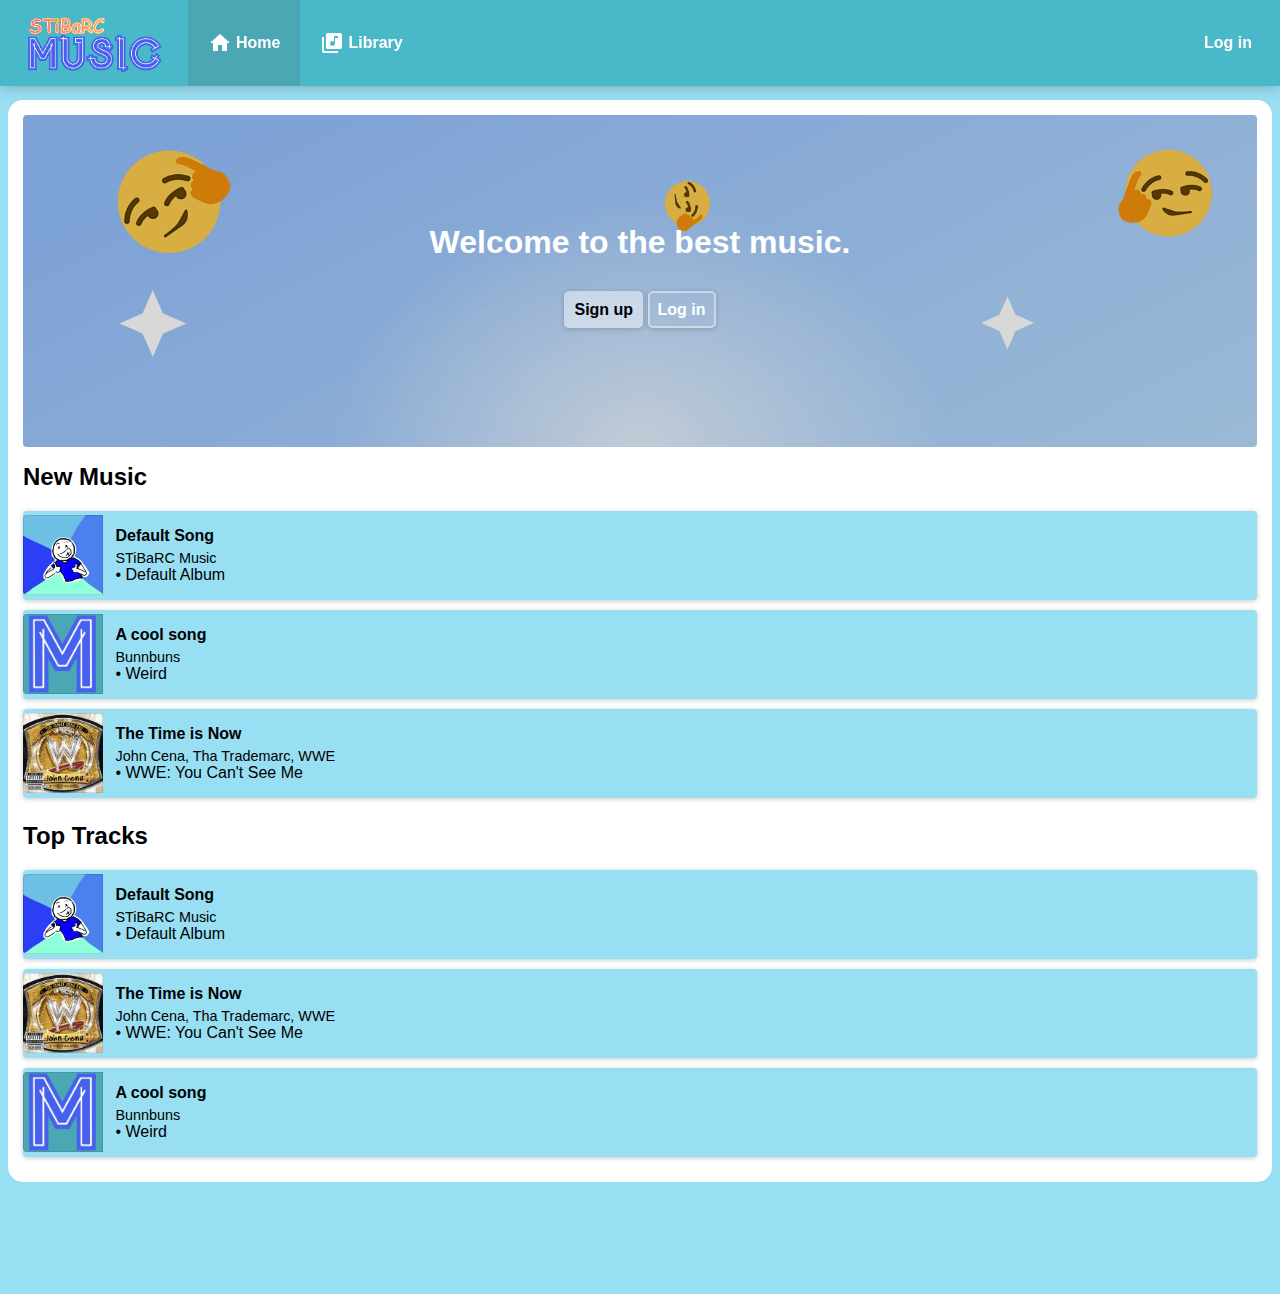
<file: index.html>
<!DOCTYPE html>
<html>
    <head>
        <meta charset="utf-8" />
        <title>STiBaRC Music</title>
        <meta name="viewport" content="initial-scale=1, maximum-scale=1, user-scalable=no, width=device-width" />
        <link href="https://fonts.googleapis.com/icon?family=Material+Icons" rel="stylesheet">
        <link rel="stylesheet" href="css/global.css">
        <link rel="stylesheet" href="css/music.css">
        <link rel="stylesheet" href="css/themes/light.css" id="themer">
        <link rel="icon" type="image/png" href="fav.png">
        
    </head>
    <body>
        
        <div class="nav">
            
            <a onclick="home()" class="brand">
                <img src="logo-100x.png">
            </a>
            <div class="left">
                
                <a id="a-home" class="btn" onclick="home()"><i class="material-icons vam"> home </i> Home</a>
                <a id="a-library" class="btn" onclick="library()"><i class="material-icons"> library_music </i> Library</a>
                
            </div>
            <div class="right">
                
                <span id="loggedOut" style="display: none;">
                    <a class="btn" onclick="loginPopUp()">Log in</a>
                </span>
                
                <span id="loggedIn" style="display: none;">
                    <a class="btn" href="#">Upload</a>
                    
                    <a class="btn" id="pfpNavDropdown">
                        <img id="navpfp" class="pfp" src="STiBaRC-logo.png">
                    </a>
                </span>
                
            </div><!-- / right -->
            
        </div><!-- / nav -->
        
        <div class="nav-dropdown" id="navDropdown" style="display: none;">
            <div class="loggedin">
                <div id="loggedInAs" title="Logged in as anon">anon</div>
            </div>
            <div>
                <a href="#" onclick="logout()">Logout</a>
            </div>

        </div><!-- / nav dropdown -->
        
        <div class="page">
        
            <div class="hero" id="loggedOutHero" style="display: none;">
                <h1>Welcome to the best music.</h1>
                <br>
                <a class="button" href="#">Sign up</a>
                <a class="button outline" onclick="loginPopUp()">Log in</a>
            </div><!-- / hero -->
        
            <div class="p-page" id="p-PageNotFound" style="display: none"><!-- 404 -->
                
                <h2>404 Not Found</h2>
                <p>Page <span id="not-found-page"></span> not found.</p>
                
            </div><!-- / 404 -->
            
            <div class="p-page" id="p-Home" style="display: none;"><!-- Home -->

                <h2>New Music</h2>

                <div id="new-music">

                </div><!-- / new music -->

                <h2>Top Tracks</h2>

                <div id="top-tracks">

                </div><!-- / top tracks -->

            </div><!-- / Home -->

            <div class="p-page" id="p-Library" style="display: none;"><!-- Library -->

                <h2>Library</h2>

                <p>My Music</p>
                
            </div><!-- / Library -->
            
            <div class="p-page" id="p-Prefrences" style="display: none;"><!-- Prefrences -->

                <h2>Prefrences</h2>

                <h3>Theme</h3>
                <select id="themechng" class="b">
                    <option value="auto">Auto</option>
                    <option value="light">Light</option>
                    <option value="dark">Dark</option>
                    <option value="custom">Custom theme</option>
                </select>
                <input id="themecust" type="text" style="display:none"><br/>
                <br><button class="button onli" id="submit">Update</button><br><br>

                <h3>More</h3>
                <button class="button onli" id="logout">Logout</button>
                
            </div><!-- / Prefrences -->
            
        </div><!-- / page -->
        
        <div style="margin:7rem 0;"></div>
        
        <div class="bottom-player">
            <div class="album-image"></div>
        </div>
        
        <script src="js/global.js"></script>
        <script src="js/howler/2.1.2/dist/howler.js"></script>
        <script src="js/music.js"></script>
        <script src="js/prefrences.js"></script>
        <script>
            function $(id) {
	           return document.getElementById(id); //less typing
            }
            if(loggedIn){
                $("loggedOutHero").style.display = "none";
            }else{
                $("loggedOutHero").style.display = "block";
            }
        </script>
    </body>
</html>
</file>
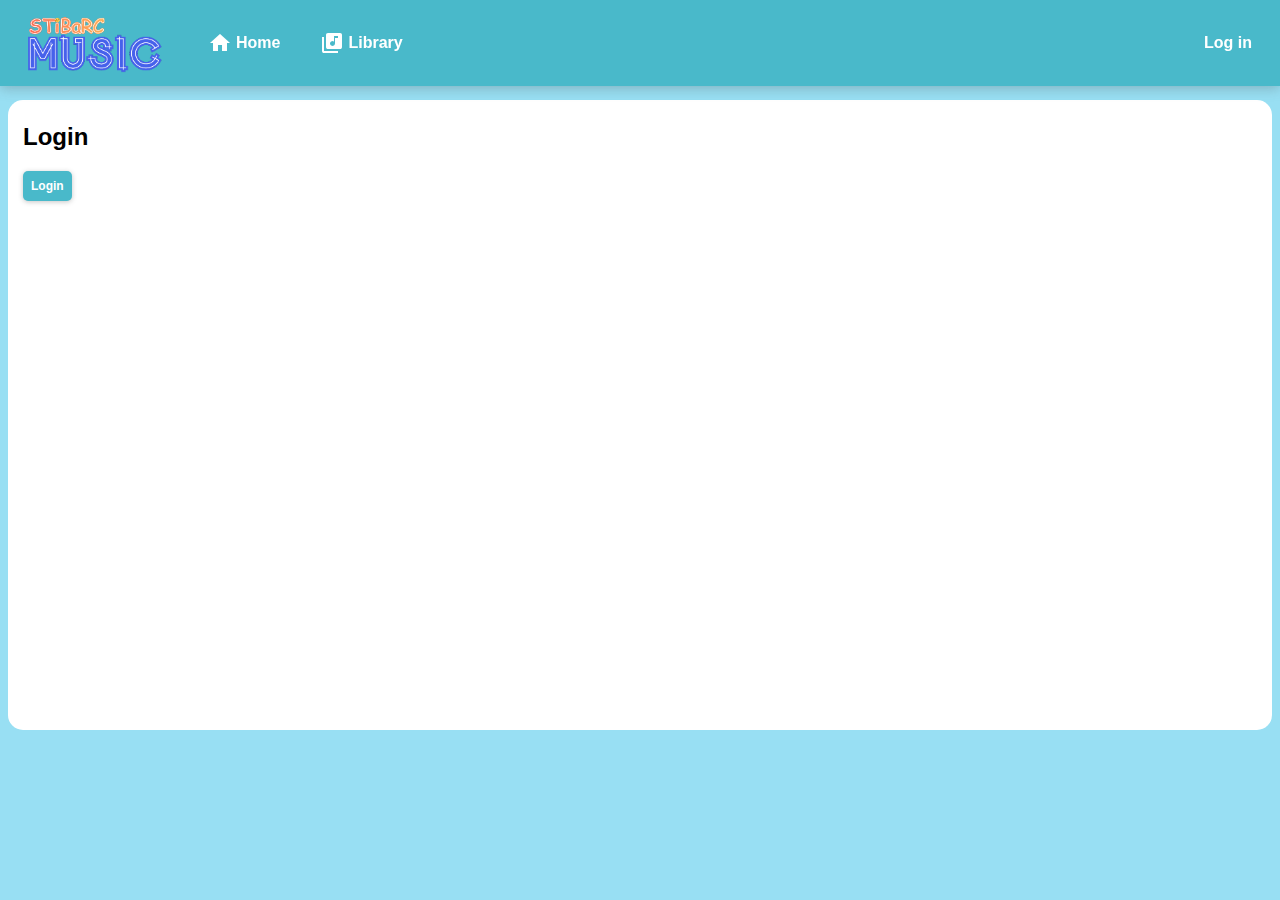
<file: login.html>
<!DOCTYPE html>
<html>
    <head>
        <meta charset="utf-8" />
        <title>Login - STiBaRC Music</title>
        <meta name="viewport" content="initial-scale=1, maximum-scale=1, user-scalable=no, width=device-width" />
        <link href="https://fonts.googleapis.com/icon?family=Material+Icons" rel="stylesheet">
        <link rel="stylesheet" href="css/global.css">
        <link rel="stylesheet" href="css/themes/light.css" id="themer">
        <link rel="icon" type="image/png" href="fav.png">
        
    </head>
    <body>
        
        <div class="nav">
            
            <a href="index.html" class="brand">
                <img src="logo-100x.png">
            </a>
            <div class="left">
                
                <a class="btn active" href="index.html"><i class="material-icons vam"> home </i> Home</a>
                <a class="btn" href="#"><i class="material-icons"> library_music </i> Library</a>
                
            </div>
            <div class="right">
                
                <span id="loggedOut" style="display: flex">
                    <a class="btn" href="#">Log in</a>
                </span>
                
                <span id="loggedIn" style="display: none;">
                    <a class="btn" href="#">Upload</a>
                    
                    <a class="btn" href="prefrences.html">
                        <img id="pfp-img" class="pfp" src="STiBaRC-logo.png">
                    </a>
                </span>
                
            </div><!-- / right -->
            
        </div><!-- / nav -->
        
        <div class="page">
            
            <h2>Login</h2>
            
            <button class="button onli" onclick="login()">Login</button>
            
        </div><!-- / page -->
        
        
        <script src="js/global.js"></script>
        <script src="js/login.js"></script>
    </body>
</html>
</file>
<file: css/global.css>
* {
    -webkit-box-sizing: border-box;
    -moz-box-sizing: border-box;
    box-sizing: border-box;
}
body{
    margin: 0;
    padding: 0;
    font-family: Verdana,sans-serif;
    background-color: var(--body);
    min-height: 100%;
}
img{
    height: auto;
    max-width: 100%;
}
.vam{
    vertical-align: middle;
}
hr{
    display: block;
    border: none;
    border-bottom: solid 1px rgba(80, 80, 80, 0.25);
    margin: 1.5rem 0;
}
/*
### navbar
*/
.nav{
    display: -webkit-flex;
    display: flex;
    position: fixed !important;
    top: 0;
    left: 0;
    width: 100%;
    overflow: hidden;
    background-color: var(--header);
    color: var(--onlitext);
    box-shadow: 0px 2px 12px 0px rgba(77, 77, 77, 0.32);
    min-height: 3.25rem;
    position: relative;
    z-index: 100;
}
.nav .brand{
    display: -webkit-flex;
    display: flex;
    -webkit-transition: background-color .2s ease-in-out;
    -o-transition: background-color .2s ease-in-out;
    transition: background-color .2s ease-in-out;
    padding: 8px 1rem;
    margin: 0 .5rem 0 8px;
    vertical-align: middle;
    cursor: pointer;
}
.nav .brand img{
    display: inline-block;
    vertical-align: middle;
    height: 70px;
    flex-shrink: 0;
}
.nav .brand:hover{
    background-color: var(--navbutton);
}
.nav .item{
    display: inline-block;
    vertical-align: middle;
}
.nav a{
    display: -webkit-flex;
    display: flex;
    align-items: center;
    color: var(--onlitext);
}
.nav .btn{
    text-decoration: none;
    -webkit-transition: background-color .2s ease-in-out;
    -o-transition: background-color .2s ease-in-out;
    transition: background-color .2s ease-in-out;
    padding: 0 1.25rem;
    font-weight: bold;
    cursor: pointer;
}
.nav .btn.active{
    background-color: var(--navbutton);
}
.nav .btn:hover{
    background-color: var(--navbutton);
}
.nav .left{
    display: -webkit-flex;
    display: flex;
    flex-grow: 1;
    overflow: hidden;
}
.nav .right{
    display: -webkit-flex;
    display: flex;
    margin-right: 8px;
}
/*
### pfp dropdown
*/
#loggedout{
    display: -webkit-flex;
    display: flex;
}
#loggedin{
    display: -webkit-flex;
    display: flex;
}
.nav .pfp{
    display: -webkit-flex;
    display: flex;
    min-width: 50px;
    min-height: 50px;
    width: 50px;
    height: 50px;
    border: 1px solid rgba(0, 0, 0, 0.1);
    margin: -1px 0;
    border-radius: 50%;
}
.nav i{
    margin-right: 4px;
}
/* nav dropdown content */
.nav-dropdown{
    display: block;
    position: fixed;
    right: 8px;
    top:5.35rem;
    z-index: 101;
    margin-top: 0;
    background-color: var(--header);
    color: var(--onlitext);
    padding: 15px;
    min-width: 6.5rem;
    border-bottom-left-radius: 5px;
    border-bottom-right-radius: 5px;
    box-shadow: 0px 4px 12px 0px rgba(77, 77, 77, 0.4);
    text-align: center;
}
.nav-dropdown .loggedin{
    margin-bottom: 1rem;
}
/*
### genreal styles
*/
.small-title{
    color: rgba(77, 77, 77, 0.4);
    font-size: 85%;
}
.line-seperator{
    font-size: .8em;
    padding: 0 8px;
}
/*
### page
*/
.page{
    margin:6.25rem 8px 15px 8px;
    min-height: 70vh;
    background-color: var(--mainblobwithlist);
    color: var(--mainblobwithlisttext);
    word-wrap: break-word;
    padding: 15px;
    border-radius: 15px;
}
.page h2{
    margin-top:.5rem;
}
.page-item{
    display: block;
	background-color: var(--post);
	word-wrap: break-word;
    text-decoration: none;
	padding: 15px;
	border-radius: 10px;
    margin-bottom: 10px;
	color: var(--posttext);
    box-shadow: 0px 1px 5px rgba(77, 77, 77, 0.32);
}
/*
### buttons
*/
.button {
    text-decoration: none;
    font-weight: bold;
    background-color: var(--buttoncolor);
    color: var(--buttontext);
    padding: 8px;
    border-radius: 5px;
    font-weight: bold;
    box-shadow: 0px 1px 5px rgba(77, 77, 77, 0.32);
    transition: all 0.2s;
    border:none;
    cursor: pointer;
}
.onli {
    background-color: var(--footer);
    color: var(--onlitext);
}
.onli:hover {
    color: var(--onlitext);
}
.onli a{
    color: var(--onlitext);
}
button.button{
    font-size: 12px;
}
.button:disabled{
    cursor: not-allowed;
}
.button:hover:disabled{
    box-shadow: 0px 1px 5px rgba(77, 77, 77, 0.32);
}
.button:active:disabled{
    box-shadow: 0px 1px 5px rgba(77, 77, 77, 0.32);
}
.button:hover {
    box-shadow: 0px 1px 5px rgba(0, 0, 0, 0.77);
}
.button:focus{
    outline: none;
}
.button:active{
    box-shadow: 0px 1px 3px rgba(0, 0, 0, 0.85);
}
.unsel {
    background-color: rgba(0, 0, 0, 0.459);
    text-decoration: none;
    font-weight: bold;
    color: var(--onlitext);
    padding: 8px;
    border-radius: 5px;
    font-weight: bold;
    transition: all 0.2s;
    cursor: pointer;
}
.sel {
    background-color: var(--buttoncolor);
    text-decoration: none;
    font-weight: bold;
    color: var(--buttontext);
    padding: 8px;
    border-radius: 5px;
    font-weight: bold;
    transition: all 0.2s;
    cursor: pointer;
    box-shadow: 0px 1px 5px rgba(77, 77, 77, 0.32);
}
.button a {
	text-decoration: none; 
}
/*
### inputs & selects
*/
input:not(.unstyle) {
    outline: none;
    border: 2px solid gray;
    background-color: var(--mainblobwithlist);
    color: var(--textcolor);
    padding: 8px;
    box-shadow: 0px 1px 5px rgba(77, 77, 77, 0.32);
    border-radius: 5px;
    transition: all 0.2s;
}
input:not(.unstyle):focus {
    border: 2px solid var(--body);
    box-shadow: 0px 1px 5px rgba(0, 0, 0, 0.77);
}
input:not(.unstyle):not([type="file"]):hover {
    box-shadow: 0px 1px 5px rgba(0, 0, 0, 0.77);
}
select:not(.unstyle) {
    font-weight: bold;
    background-color: var(--footer);
    color: var(--onlitext);
    padding: .75em 1.65em .75em .85em;
    box-sizing: border-box;
    margin: 0;
    border-radius: .5em;
    -moz-appearance: none;
    -webkit-appearance: none;
    appearance: none;
    background-image: url('data:image/svg+xml;charset=US-ASCII,%3Csvg%20xmlns%3D%22http%3A%2F%2Fwww.w3.org%2F2000%2Fsvg%22%20width%3D%22292.4%22%20height%3D%22292.4%22%3E%3Cpath%20fill%3D%22%23419fae%22%20d%3D%22M287%2069.4a17.6%2017.6%200%200%200-13-5.4H18.4c-5%200-9.3%201.8-12.9%205.4A17.6%2017.6%200%200%200%200%2082.2c0%205%201.8%209.3%205.4%2012.9l128%20127.9c3.6%203.6%207.8%205.4%2012.8%205.4s9.2-1.8%2012.8-5.4L287%2095c3.5-3.5%205.4-7.8%205.4-12.8%200-5-1.9-9.2-5.5-12.8z%22%2F%3E%3C%2Fsvg%3E');
    background-repeat: no-repeat, repeat;
    background-position: right .7em top 50%, 0 0;
    background-size: .65em auto, 100%;
    outline: 0;
    border: none;
    box-shadow: 0px 1px 5px rgba(77, 77, 77, 0.32);
}
select:not(.unstyle):focus {
    box-shadow: 0px 1px 5px rgba(0, 0, 0, 0.77);
}
textarea:not(.unstyle) {
    outline: none;
    border: 2px solid gray;
    background-color: var(--mainblobwithlist);
    color: var(--textcolor);
    padding: 8px;
    box-shadow: 0px 1px 5px rgba(77, 77, 77, 0.32);
    border-radius: 5px;
    transition: all 0.2s;
}
textarea:not(.unstyle):focus {
    border: 2px solid var(--body);
    box-shadow: 0px 1px 5px rgba(0, 0, 0, 0.77);
}
textarea:not(.unstyle):hover {
    box-shadow: 0px 1px 5px rgba(0, 0, 0, 0.77);
}
input:-moz-read-only { /* For Firefox */
  background-color: rgba(220, 220, 220, 0.2);
}
input:read-only {
  background-color: rgba(220, 220, 220, 0.2)
}
/*
### hero
*/
.hero{
    background: #87a9d6 url(images/index_back.png) no-repeat;
    background-size: cover;
    color: white;
    text-align: center;
    padding: 5.5rem 1rem 8rem 1rem;
    border-radius: 4px;
    margin-bottom: 1rem;
}
.hero hr{
    border: 1px solid rgba(255, 255, 255, 0.23);
}
.hero .button{
    text-decoration: none;
    font-weight: bold;
    background-color: rgba(255, 255, 255, 0.45);
    color: black;
    padding: 10px;
    border-radius: 5px;
    font-weight: bold;
    transition: all 0.2s;
}
.hero .button.outline{
    color:white;
    padding:8px;
    background-color: transparent;
    border: solid 2px rgba(255, 255, 255, 0.45);
}
.hero .button a {
    text-decoration: none;
    -webkit-transition: all .2s ease-in-out;
    -o-transition: all .2s ease-in-out;
    transition: all .2s ease-in-out;
}
.hero .button:hover {
    background-color: rgba(255, 255, 255, 0.55);
}
.hero .button.outline:hover{
    background-color: transparent;
    border-color: rgba(255, 255, 255, 0.55);
}
</file>
<file: css/music.css>
/*
### music
*/
#new-music{
    display: block;
    margin-bottom: 1.5rem;
}
.music-player{
    background: var(--post);
    color: var(--mainblobwithlisttext);
    box-shadow: 0px 1px 5px rgba(77, 77, 77, 0.32);
    border-radius: 4px;
    margin: 10px 0;
}
.music-player .artwork{
    position: relative;
    display: inline-block;
    vertical-align: middle;
    background: var(--navbutton) url('../fav.png') no-repeat;
    background-size: cover;
    background-position: 50% 50%;
    text-decoration: none;
    width: 80px;
    height: 80px;
}
.light-outline{
    box-shadow: inset 0 0 0 1px rgba(0,0,0,.1);
}
.play-button{
    position: absolute;
    left: 25%;
    top: 25%;
    right: 25%;
    bottom: 25%;
    cursor: pointer;
    display: none;
}
.play-button i:hover{
    background-color: var(--navbutton);
}
.music-player:hover .play-button{
    display: inline-block;
}
.play-button i{
    display: inline-block;
    color: var(--onlitext);
    background: var(--header);
    width:100%;
    height: 100%;
    border-radius: 50%;
}
.play-button i{
    font-size: 2.5rem;
}
.music-player .left-br{
    border-top-left-radius: 4px;
    border-bottom-left-radius: 4px;
}
.music-player .big-button:hover, .music-player .big-button:active{
    background-color: var(--button2);
}
.music-player .info{
    display: inline-block;
    vertical-align: middle;
    margin: 1rem .5rem;
}
.music-player .info .title{
    color: var(--mainblobwithlisttext);
    font-weight: bold;
    cursor: pointer;
}
.music-player .info .artist{
    color: var(--mainblobwithlisttext);
    font-size: 90%;
    display: block;
    margin-top: 5px;
    cursor: pointer;
}
</file>
<file: css/themes/light.css>
:root {
    --body: #98DFF3;
    --textcolor: black;
    --buttoncolor: white;
    --buttontext: black;
    --mainblobwithlist: white;
    --mainblobwithlisttext: black;
    --header: #49B9CA;
    --messenger: #49B9CA;
    --footer: #49B9CA;
    --bio: #F0F0F0;
    --post: #98dff3;
    --posttext: black;
    --link: #000000;
    --visted: #000000;
    --hover: #000000;
    --active: #000000;
    --footertext: black;
    --comtent: white;
    --comenttext: black;
    --spinner1: #FFFFFF;
    --spinner2: #FFFFFF;
    --spinner3: #FFFFFF;
    --hrcolor: black;
    --onlitext: white;
    --button2: rgb(51, 128, 139);
    --navbutton: rgb(76, 167, 181);
    --maxmarg: auto;
    --marginlefts: 15px;
    --marginrights: 15px;
}
</file>
